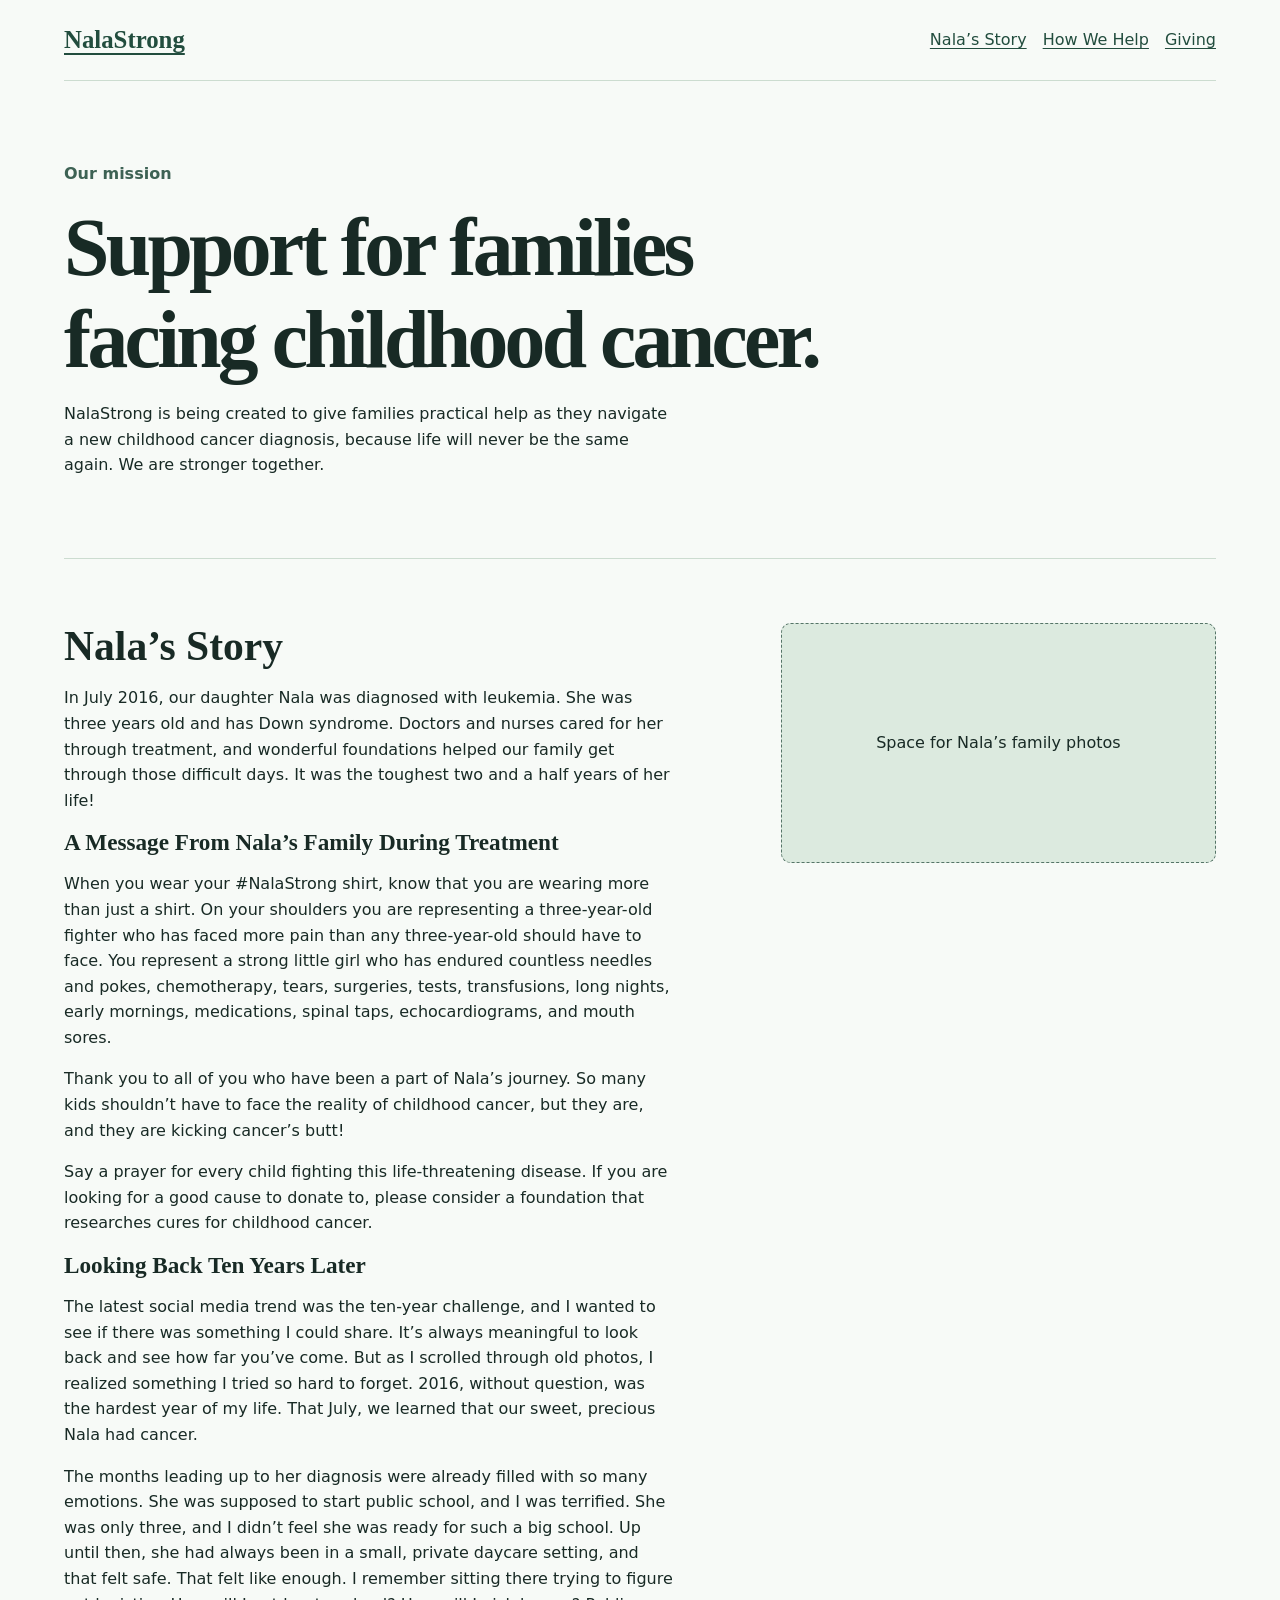
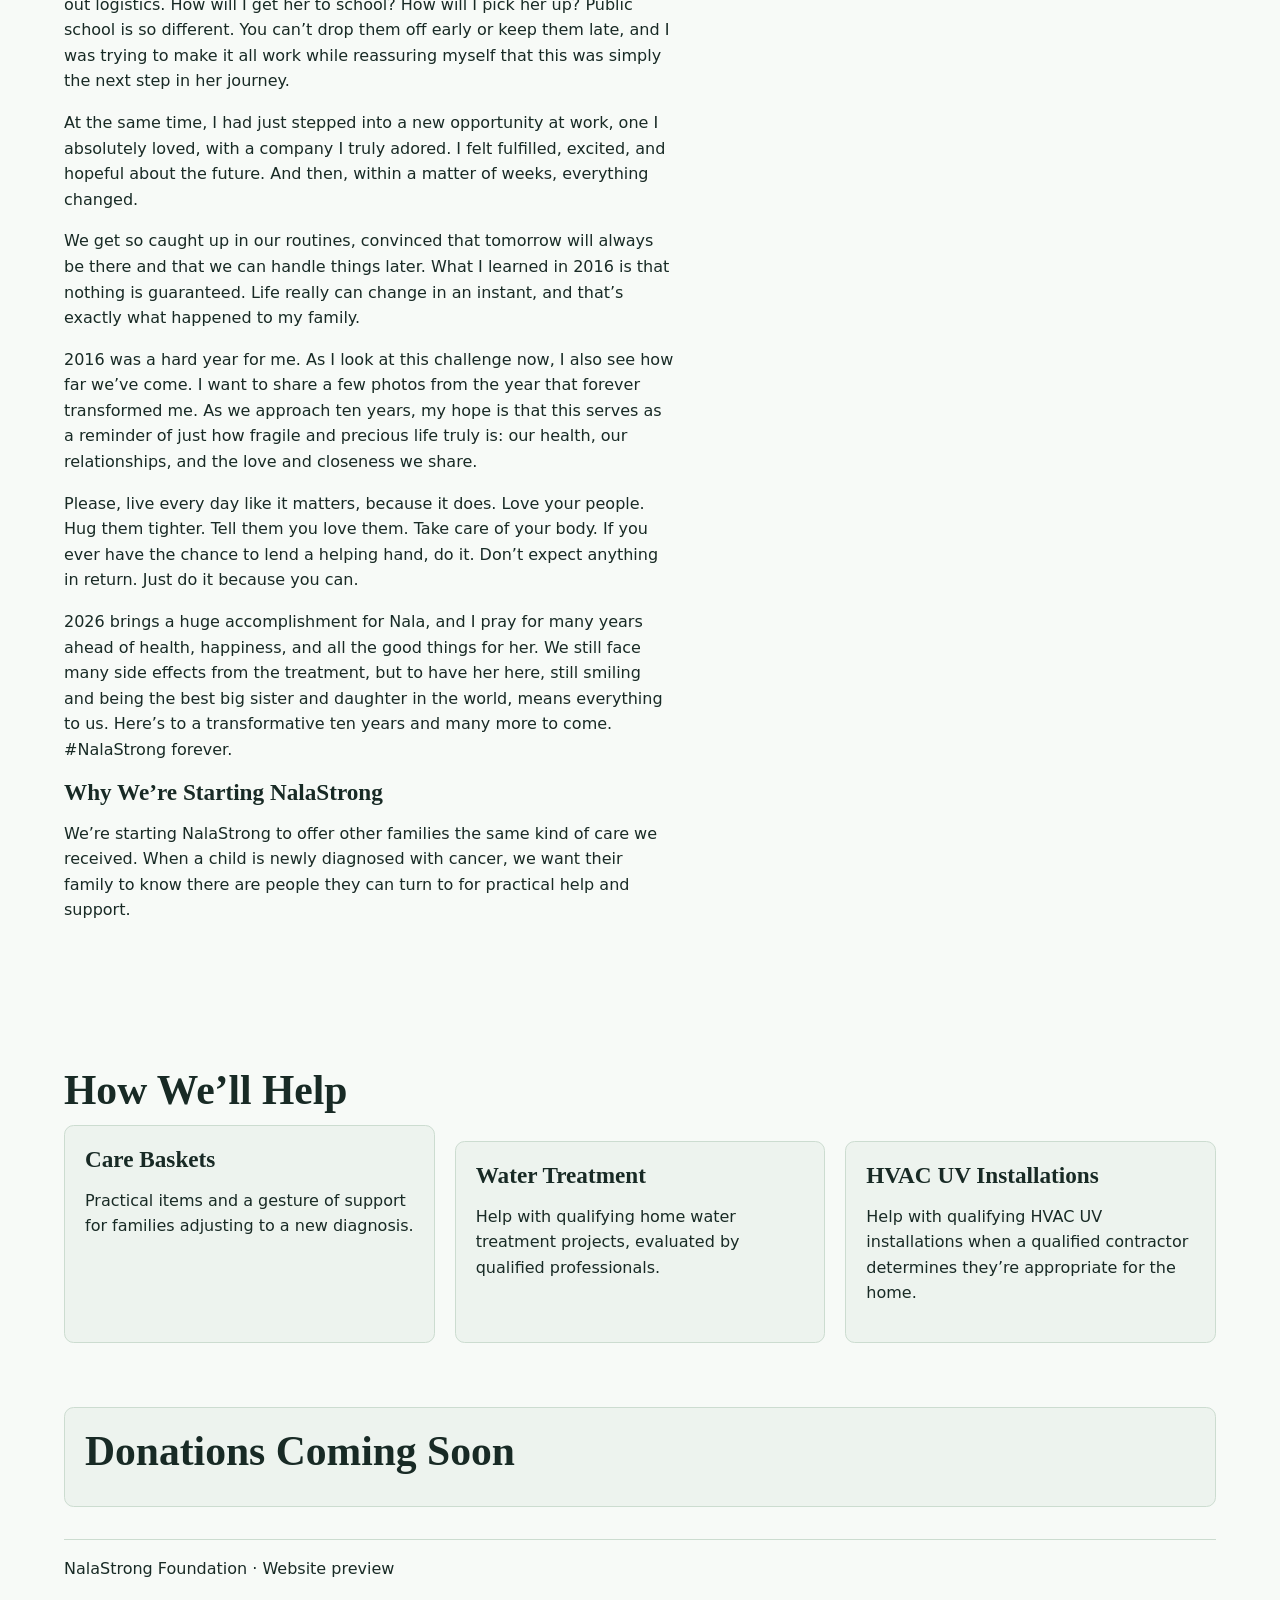
<file: preview/index.html>
<!doctype html>
<html lang="en">
<head>
<meta charset="utf-8">
<meta name="viewport" content="width=device-width, initial-scale=1">
<meta name="robots" content="noindex">
<title>NalaStrong Foundation</title>
<link rel="stylesheet" href="style.css">
</head>
<body>
<a class="skip" href="#main">Skip to content</a>
<header><a class="brand" href="./index.html">NalaStrong</a><nav aria-label="Main navigation"><a href="#story">Nala’s Story</a><a href="#programs">How We Help</a><a href="#giving">Giving</a></nav></header>
<main id="main">
<section id="mission" class="mission">
  <p class="eyebrow">Our mission</p>
  <h1>Support for families facing childhood cancer.</h1>
  <p>NalaStrong is being created to give families practical help as they navigate a new childhood cancer diagnosis, because life will never be the same again. We are stronger together.</p>
</section>
<section id="story" class="story-grid">
  <div>
    <h2>Nala’s Story</h2>
    <p>In July 2016, our daughter Nala was diagnosed with leukemia. She was three years old and has Down syndrome. Doctors and nurses cared for her through treatment, and wonderful foundations helped our family get through those difficult days. It was the toughest two and a half years of her life!</p>
    <h3>A Message From Nala’s Family During Treatment</h3>
    <p>When you wear your #NalaStrong shirt, know that you are wearing more than just a shirt. On your shoulders you are representing a three-year-old fighter who has faced more pain than any three-year-old should have to face. You represent a strong little girl who has endured countless needles and pokes, chemotherapy, tears, surgeries, tests, transfusions, long nights, early mornings, medications, spinal taps, echocardiograms, and mouth sores.</p>
    <p>Thank you to all of you who have been a part of Nala’s journey. So many kids shouldn’t have to face the reality of childhood cancer, but they are, and they are kicking cancer’s butt!</p>
    <p>Say a prayer for every child fighting this life-threatening disease. If you are looking for a good cause to donate to, please consider a foundation that researches cures for childhood cancer.</p>
    <h3>Looking Back Ten Years Later</h3>
    <p>The latest social media trend was the ten-year challenge, and I wanted to see if there was something I could share. It’s always meaningful to look back and see how far you’ve come. But as I scrolled through old photos, I realized something I tried so hard to forget. 2016, without question, was the hardest year of my life. That July, we learned that our sweet, precious Nala had cancer.</p>
    <p>The months leading up to her diagnosis were already filled with so many emotions. She was supposed to start public school, and I was terrified. She was only three, and I didn’t feel she was ready for such a big school. Up until then, she had always been in a small, private daycare setting, and that felt safe. That felt like enough. I remember sitting there trying to figure out logistics. How will I get her to school? How will I pick her up? Public school is so different. You can’t drop them off early or keep them late, and I was trying to make it all work while reassuring myself that this was simply the next step in her journey.</p>
    <p>At the same time, I had just stepped into a new opportunity at work, one I absolutely loved, with a company I truly adored. I felt fulfilled, excited, and hopeful about the future. And then, within a matter of weeks, everything changed.</p>
    <p>We get so caught up in our routines, convinced that tomorrow will always be there and that we can handle things later. What I learned in 2016 is that nothing is guaranteed. Life really can change in an instant, and that’s exactly what happened to my family.</p>
    <p>2016 was a hard year for me. As I look at this challenge now, I also see how far we’ve come. I want to share a few photos from the year that forever transformed me. As we approach ten years, my hope is that this serves as a reminder of just how fragile and precious life truly is: our health, our relationships, and the love and closeness we share.</p>
    <p>Please, live every day like it matters, because it does. Love your people. Hug them tighter. Tell them you love them. Take care of your body. If you ever have the chance to lend a helping hand, do it. Don’t expect anything in return. Just do it because you can.</p>
    <p>2026 brings a huge accomplishment for Nala, and I pray for many years ahead of health, happiness, and all the good things for her. We still face many side effects from the treatment, but to have her here, still smiling and being the best big sister and daughter in the world, means everything to us. Here’s to a transformative ten years and many more to come. #NalaStrong forever.</p>
    <h3>Why We’re Starting NalaStrong</h3>
    <p>We’re starting NalaStrong to offer other families the same kind of care we received. When a child is newly diagnosed with cancer, we want their family to know there are people they can turn to for practical help and support.</p>
  </div>
  <aside class="photo-space" aria-label="Family photo area">
    <p id="photo-placeholder">Space for Nala’s family photos</p>
    <div id="family-photos" class="story-photos" hidden></div>
    <div id="story-photos" class="story-photos" hidden></div>
    <div id="photo-controls" hidden>
      <label for="photo-files">Add family photos</label>
      <input id="photo-files" type="file" accept="image/jpeg,image/png,image/webp" multiple disabled>
      <p>Choose up to six JPG, PNG, or WebP photos, up to 10 MB each. They stay in this browser.</p>
      <p id="photo-status" role="status"></p>
    </div>
  </aside>
</section>
<section id="programs"><h2>How We’ll Help</h2><div class="cards"><article><h3>Care Baskets</h3><p>Practical items and a gesture of support for families adjusting to a new diagnosis.</p></article><article><h3>Water Treatment</h3><p>Help with qualifying home water treatment projects, evaluated by qualified professionals.</p></article><article><h3>HVAC UV Installations</h3><p>Help with qualifying HVAC UV installations when a qualified contractor determines they’re appropriate for the home.</p></article></div></section>
<section id="giving" class="giving"><h2>Donations Coming Soon</h2></section>
</main>
<footer>NalaStrong Foundation · Website preview</footer>
<script src="story-photos.js" defer></script>
</body>
</html>
</file>
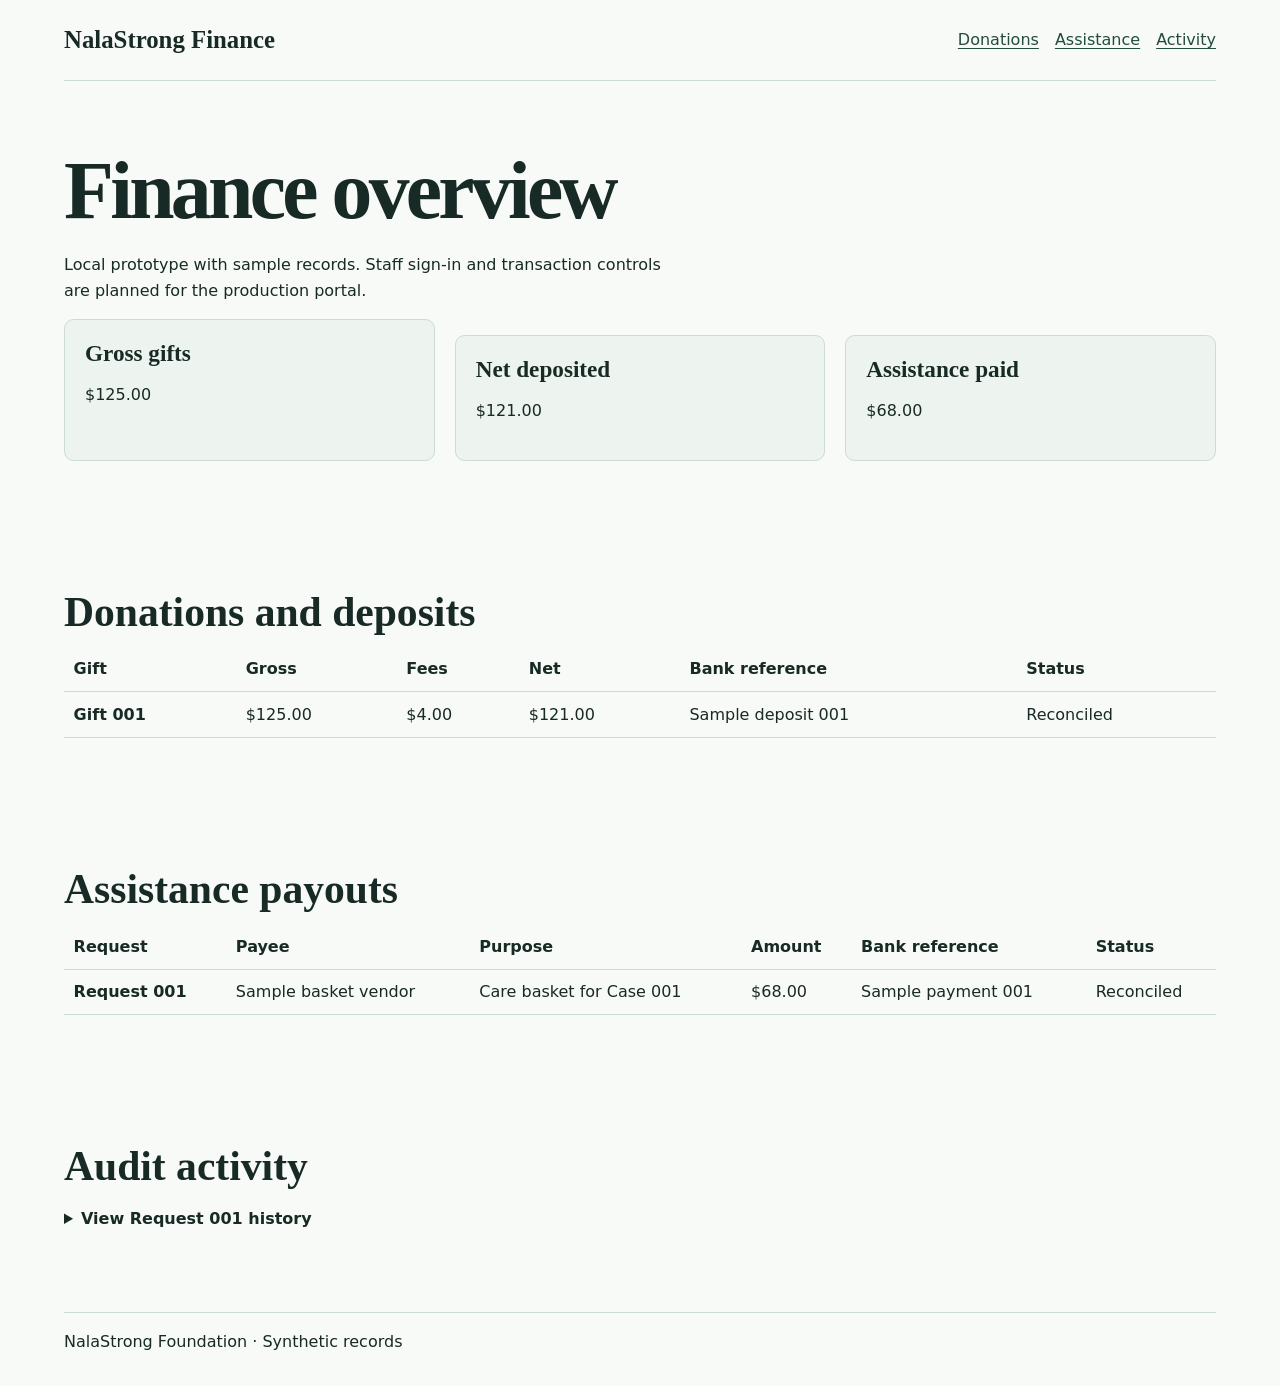
<file: staff-prototype/index.html>
<!doctype html>
<html lang="en">
<head>
<meta charset="utf-8">
<meta name="viewport" content="width=device-width, initial-scale=1">
<meta name="robots" content="noindex">
<title>Finance Portal Prototype | NalaStrong</title>
<link rel="stylesheet" href="../preview/style.css">
</head>
<body>
<a class="skip" href="#main">Skip to content</a>
<header><strong class="brand">NalaStrong Finance</strong><nav aria-label="Finance navigation"><a href="#donations">Donations</a><a href="#assistance">Assistance</a><a href="#history">Activity</a></nav></header>
<main id="main">
<section><h1>Finance overview</h1><p>Local prototype with sample records. Staff sign-in and transaction controls are planned for the production portal.</p>
<div class="cards"><article><h3>Gross gifts</h3><p>$125.00</p></article><article><h3>Net deposited</h3><p>$121.00</p></article><article><h3>Assistance paid</h3><p>$68.00</p></article></div></section>
<section id="donations"><h2>Donations and deposits</h2><div class="table-wrap" tabindex="0" role="region" aria-label="Sample donations">
<table><thead><tr><th scope="col">Gift</th><th scope="col">Gross</th><th scope="col">Fees</th><th scope="col">Net</th><th scope="col">Bank reference</th><th scope="col">Status</th></tr></thead><tbody><tr><th scope="row">Gift 001</th><td>$125.00</td><td>$4.00</td><td>$121.00</td><td>Sample deposit 001</td><td>Reconciled</td></tr></tbody></table>
</div></section>
<section id="assistance"><h2>Assistance payouts</h2><div class="table-wrap" tabindex="0" role="region" aria-label="Sample payouts">
<table><thead><tr><th scope="col">Request</th><th scope="col">Payee</th><th scope="col">Purpose</th><th scope="col">Amount</th><th scope="col">Bank reference</th><th scope="col">Status</th></tr></thead><tbody><tr><th scope="row">Request 001</th><td>Sample basket vendor</td><td>Care basket for Case 001</td><td>$68.00</td><td>Sample payment 001</td><td>Reconciled</td></tr></tbody></table>
</div></section>
<section id="history"><h2>Audit activity</h2><details><summary>View Request 001 history</summary><ol><li>09:00 · Staff A, program coordinator, submitted the request.</li><li>10:00 · Staff B, board approver, approved the invoice.</li><li>11:00 · Staff C, finance, recorded the bank payment reference.</li><li>15:00 · Staff D, reviewer, matched the payment to the bank record.</li></ol></details></section>
</main>
<footer>NalaStrong Foundation · Synthetic records</footer>
</body>
</html>
</file>
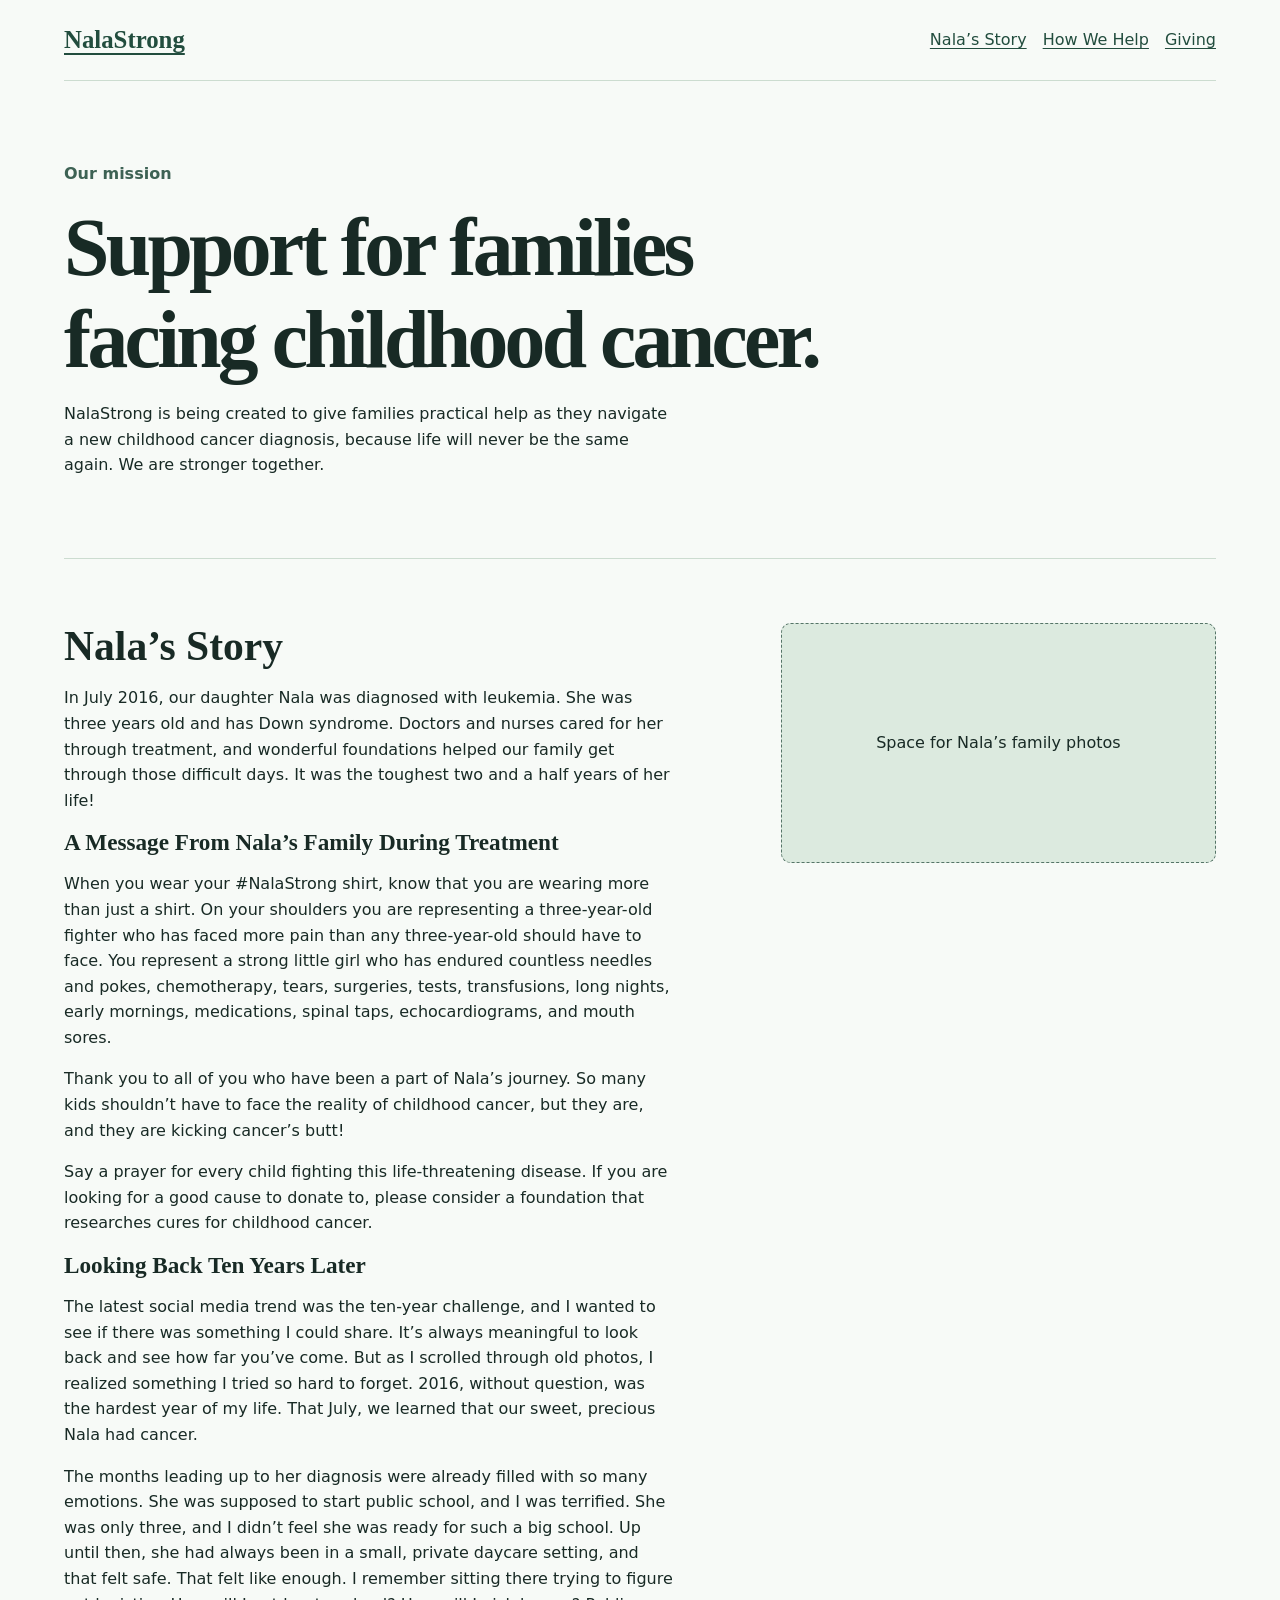
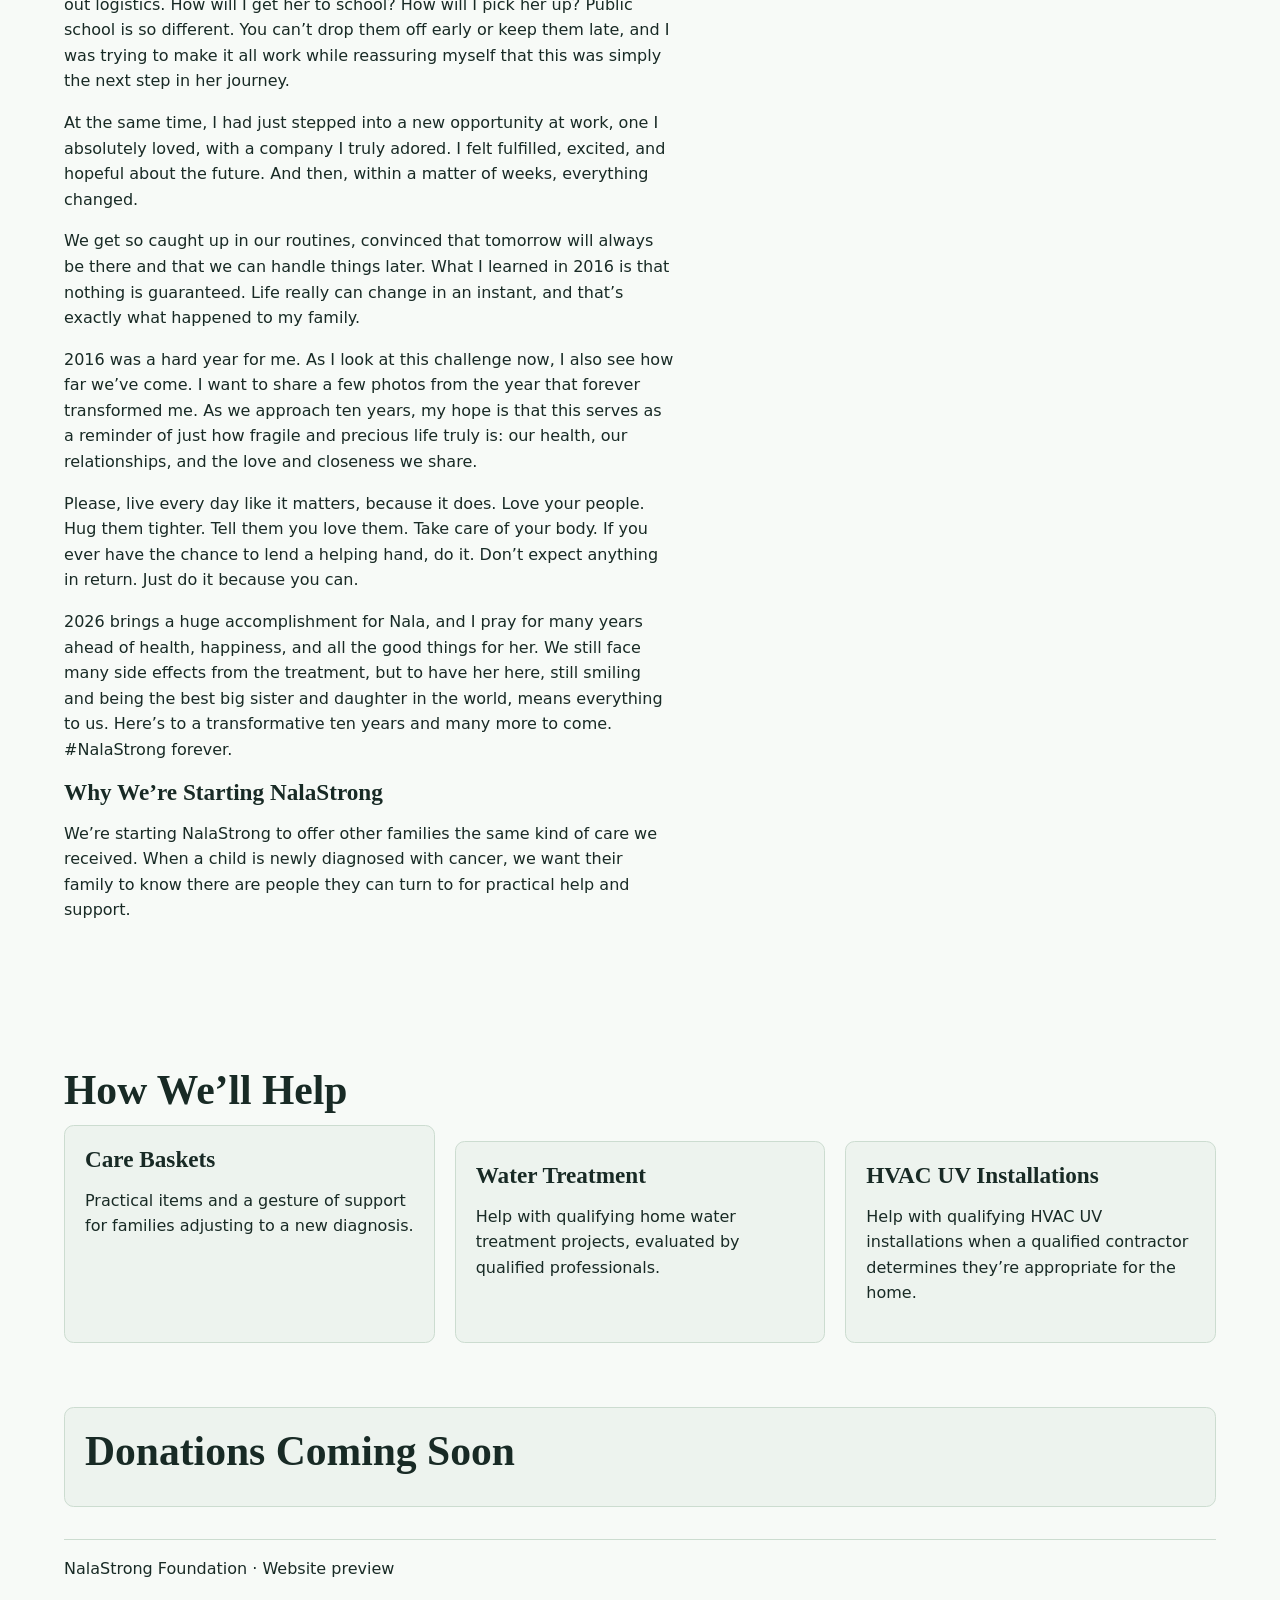
<file: preview/story.html>
<!doctype html>
<html lang="en">
<head>
<meta charset="utf-8">
<meta name="viewport" content="width=device-width, initial-scale=1">
<meta name="robots" content="noindex">
<meta http-equiv="refresh" content="0; url=index.html#story">
<title>Nala’s Story | NalaStrong Foundation</title>
</head>
<body><p><a href="index.html#story">Read Nala’s Story on the homepage</a></p></body>
</html>
</file>
<file: preview/style.css>
:root {
  color-scheme: light;
  font-family: system-ui, sans-serif;
  color: #182a25;
  background: #f7faf7;
  line-height: 1.6;
}
* { box-sizing: border-box; }
body { margin: 0; }
header, main, footer { width: min(72rem, calc(100% - 2rem)); margin-inline: auto; }
header, nav { display: flex; align-items: center; flex-wrap: wrap; gap: 1rem; }
header { justify-content: space-between; padding-block: 1.25rem; border-bottom: 1px solid #ccdcd0; }
a { color: #224d3e; text-underline-offset: .2em; }
a:focus-visible { outline: 3px solid #805026; outline-offset: 4px; }
.brand { font-family: Georgia, serif; font-size: 1.55rem; font-weight: bold; }
.skip { position: absolute; left: -100rem; }
.skip:focus { left: 1rem; top: 1rem; background: white; padding: .5rem; }
section { padding-block: clamp(2rem, 5vw, 4rem); }
.hero, .cards { display: grid; gap: 1.25rem; }
.hero { grid-template-columns: 3fr 2fr; align-items: center; }
.cards { grid-template-columns: repeat(3, 1fr); }
h1, h2, h3 { font-family: Georgia, serif; line-height: 1.12; margin: 0 0 .7rem; }
h1 { font-size: clamp(2.7rem, 6.5vw, 5.1rem); letter-spacing: -.045em; }
h2 { font-size: clamp(1.8rem, 4vw, 2.6rem); }
h3 { font-size: 1.45rem; }
p { max-width: 60ch; }
.eyebrow { font-weight: 700; color: #3d6254; }
.button { display: inline-block; background: #224d3e; color: white; padding: .7rem 1rem; border-radius: .4rem; }
.portrait { min-height: 16rem; display: grid; place-items: center; background: #dceadf; border-radius: 45% 45% .6rem .6rem; }
.portrait span { font: italic clamp(2rem, 4vw, 3rem) Georgia, serif; }
article, .giving { background: #edf3ee; border: 1px solid #ccdcd0; border-radius: .6rem; padding: 1.25rem; }
.giving { margin-bottom: 2rem; }
footer { padding-block: 1rem 2rem; border-top: 1px solid #ccdcd0; }
.story { max-width: 44rem; }
table { border-collapse: collapse; width: 100%; text-align: left; }
th, td { padding: .6rem; border-bottom: 1px solid #ccdcd0; vertical-align: top; }
.table-wrap { overflow-x: auto; }
details { margin-block: 1rem; }
summary { cursor: pointer; font-weight: 700; }
@media (max-width: 42rem) {
  .hero, .cards { grid-template-columns: 1fr; }
  .portrait { min-height: 9rem; border-radius: .6rem; }
}
form { display: flex; flex-wrap: wrap; align-items: end; gap: .8rem; margin-block: 1rem; }
label { display: grid; gap: .25rem; }
input, button { font: inherit; border: 1px solid #557467; border-radius: .35rem; padding: .45rem .65rem; }
button { color: white; background: #224d3e; cursor: pointer; }
:focus-visible { outline: 3px solid #805026; outline-offset: 3px; }
article + article { margin-top: 1rem; }

.mission { max-width: 52rem; }
.story-grid {
  display: grid;
  grid-template-columns: minmax(0, 3fr) minmax(0, 2fr);
  align-items: start;
  gap: clamp(1.25rem, 5vw, 4rem);
  border-top: 1px solid #ccdcd0;
}
.photo-space {
  display: grid;
  place-items: center;
  min-height: 15rem;
  padding: 1rem;
  text-align: center;
  background: #dceadf;
  border: 1px dashed #557467;
  border-radius: .6rem;
}
@media (max-width: 42rem) {
  .story-grid { grid-template-columns: 1fr; }
}

.photo-space { min-width: 0; gap: 1rem; }
.photo-space input { max-width: 100%; }
.story-photos { width: 100%; }
.story-photos figure { margin: 0 0 1rem; }
.story-photos img { display: block; width: 100%; height: auto; border-radius: .45rem; margin-bottom: .5rem; }
</file>
